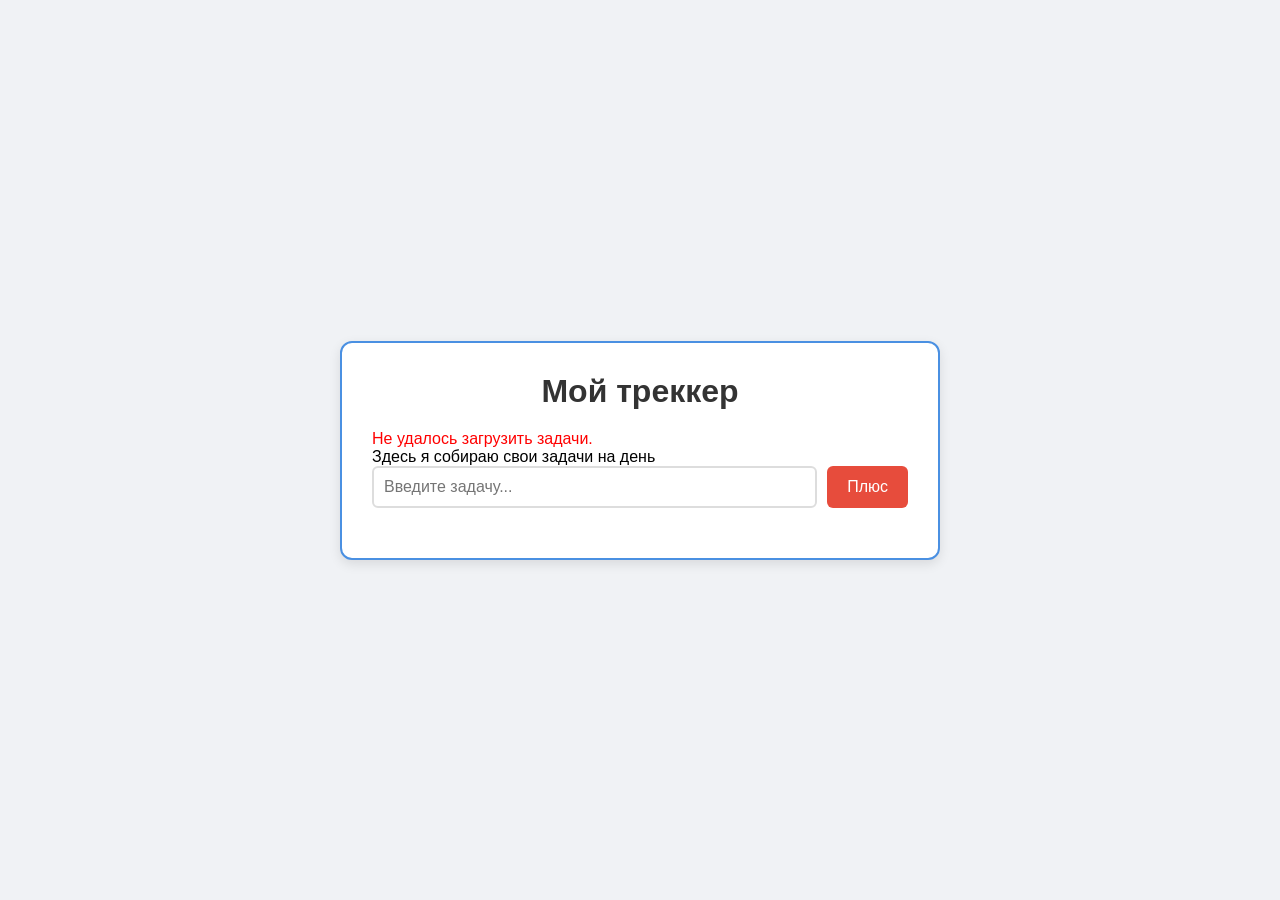
<file: index.html>
<!DOCTYPE html>
<html lang="ru">
<head>
    <meta charset="UTF-8">
    <meta name="viewport" content="width=device-width, initial-scale=1.0">
    <title>Трекер задач</title>
    <link rel="stylesheet" href="style.css">
</head>


<body>
    <div class="container"> 
    <h1>Мой треккер</h1>
    <div id="message"></div>
    <p>Здесь я собираю свои задачи на день</p>
    <form id="task-form">
        <input type="text" id="task-input" placeholder="Введите задачу...">
        <button type="submit">Плюс</button>
    </form>

    <ul id="task-list">
    <template id="task-template">
    <li>
        <span class="task-title"></span>
        <span class="task-status"></span>
        <button class="done-btn">✓</button>
        <button class="delete-btn">✕</button>
    </li>
</template>
    </ul>
    </div>
<script src="app.js"></script>
</body>
</html>
</file>
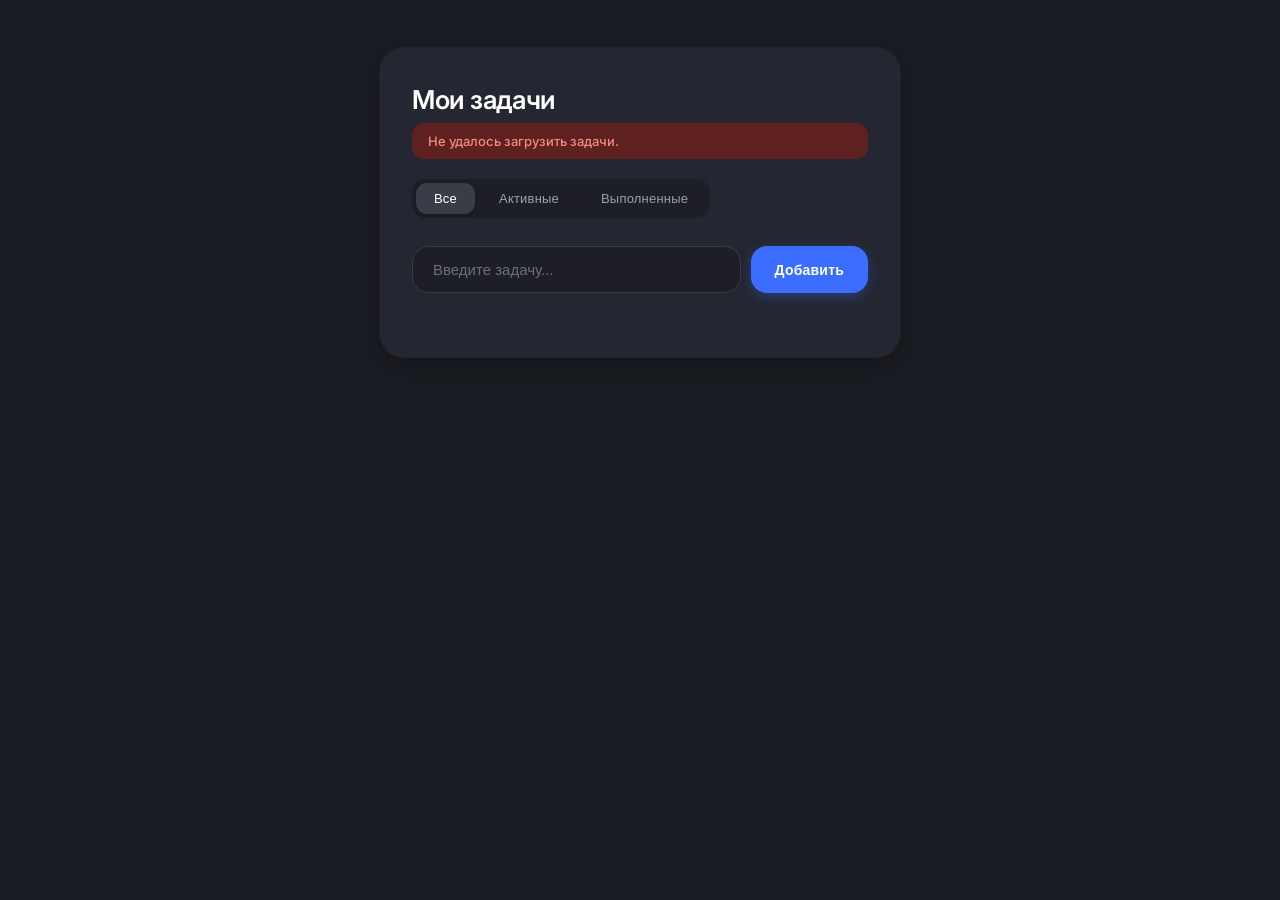
<file: frontend/index.html>
<!DOCTYPE html>
<html lang="ru">
<head>
    <meta charset="UTF-8">
    <meta name="viewport" content="width=device-width, initial-scale=1.0">
    <title>Трекер задач</title>
    <link rel="stylesheet" href="style.css">
</head>
<body>
    <div class="container">
        <h1>Мои задачи</h1>
        <div id="message"></div>
        <div class="filters">
    <button class="filter-btn active" data-filter="all">Все</button>
    <button class="filter-btn" data-filter="active">Активные</button>
    <button class="filter-btn" data-filter="done">Выполненные</button>
        </div>

        <form id="task-form">
            <input type="text" id="task-input" placeholder="Введите задачу...">
            <button type="submit">Добавить</button>
        </form>

        <ul id="task-list"></ul>
    </div>

    <template id="task-template">
        <li>
            <span class="task-title"></span>
            <span class="task-status"></span>
            <div class="task-actions">
                <button class="done-btn" title="Сменить статус">✓</button>
                <button class="delete-btn" title="Удалить">✕</button>
            </div>
        </li>
    </template>

    <script src="app.js"></script>
</body>
</html>
</file>
<file: style.css>
/* Сброс стандартных отступов */
* {
    margin: 0;
    padding: 0;
    box-sizing: border-box;
}

body {
    font-family: 'Segoe UI', Tahoma, Geneva, Verdana, sans-serif;
    background-color: #f0f2f5;
    display: flex;
    justify-content: center;
    align-items: center;
    min-height: 100vh;
}

/* Контейнер-карточка */
.container {
    background: white;
    padding: 30px;
    border-radius: 12px;
    box-shadow: 0 4px 12px rgba(0, 0, 0, 0.1);
    border: 2px solid #4a90e2;
    width: 600px;
    max-width: 90%;
}

h1 {
    text-align: center;
    margin-bottom: 20px;
    color: #333;
}

/* Форма и поле ввода */
#task-form {
    display: flex;
    gap: 10px;
    margin-bottom: 20px;
}

#task-input {
    flex: 1;                /* занимает всё доступное пространство */
    padding: 10px;
    border: 2px solid #ddd;
    border-radius: 6px;
    font-size: 16px;
    outline: none;
    transition: border-color 0.3s;
}

#task-input:focus {
    border-color: #4a90e2;
}

/* Кнопка */
button {
    padding: 10px 20px;
    background-color: #e74c3c;
    color: white;
    border: none;
    border-radius: 6px;
    font-size: 16px;
    cursor: pointer;
    transition: background-color 0.3s;
}

button:hover {
    background-color: #c0392b;
}

/* Список задач */
#task-list {
    list-style: none;       /* убираем маркеры */
}

#task-list li {
    padding: 10px 0;
    border-bottom: 1px solid #eee;
    color: #555;
}
</file>
<file: frontend/style.css>
@import url('https://fonts.googleapis.com/css2?family=Inter:wght@400;500;600&display=swap');

* {
    margin: 0;
    padding: 0;
    box-sizing: border-box;
}

body {
    font-family: 'Inter', -apple-system, sans-serif;
    background: #1a1d23;
    min-height: 100vh;
    display: flex;
    justify-content: center;
    align-items: flex-start;
    padding: 48px 24px;
    color: #e4e6eb;
    -webkit-font-smoothing: antialiased;
}

.container {
    background: #242731;
    border-radius: 24px;
    padding: 36px 32px 32px;
    width: 100%;
    max-width: 520px;
    box-shadow: 
        0 0 0 1px rgba(255, 255, 255, 0.04),
        0 8px 32px rgba(0, 0, 0, 0.3);
}

h1 {
    color: #ffffff;
    font-size: 26px;
    font-weight: 600;
    margin-bottom: 8px;
    letter-spacing: -0.3px;
}

#message {
    font-size: 13px;
    margin-bottom: 20px;
    padding: 10px 16px;
    border-radius: 12px;
    background: rgba(234, 67, 53, 0.12);
    color: #f28b82;
    font-weight: 500;
    backdrop-filter: blur(4px);
}

.filters {
    display: flex;
    gap: 6px;
    margin-bottom: 28px;
    padding: 4px;
    background: #1e1f26;
    border-radius: 14px;
    width: fit-content;
}

.filter-btn {
    background: transparent;
    border: none;
    color: #9ca0ab;
    padding: 8px 18px;
    border-radius: 11px;
    font-size: 13px;
    font-weight: 500;
    cursor: pointer;
    transition: all 0.2s ease;
    letter-spacing: 0.2px;
}

.filter-btn.active {
    background: #3a3d47;
    color: #ffffff;
    box-shadow: 0 2px 6px rgba(0,0,0,0.2);
}

.filter-btn:not(.active):hover {
    color: #d0d3db;
    background: rgba(255,255,255,0.04);
}

#task-form {
    display: flex;
    gap: 10px;
    margin-bottom: 32px;
}

#task-input {
    flex: 1;
    padding: 14px 20px;
    background: #1e1f26;
    border: 1px solid #383b44;
    border-radius: 16px;
    font-size: 15px;
    color: #e4e6eb;
    outline: none;
    transition: all 0.2s ease;
}

#task-input::placeholder {
    color: #6b6f7b;
}

#task-input:focus {
    border-color: #6c8cff;
    box-shadow: 0 0 0 4px rgba(108, 140, 255, 0.15);
}

#task-form button {
    background: #3b6eff;
    color: #ffffff;
    border: none;
    padding: 14px 24px;
    border-radius: 16px;
    font-size: 14px;
    font-weight: 600;
    cursor: pointer;
    transition: all 0.2s ease;
    letter-spacing: 0.2px;
    box-shadow: 0 4px 12px rgba(59, 110, 255, 0.3);
}

#task-form button:hover {
    background: #4d7cff;
    box-shadow: 0 6px 16px rgba(59, 110, 255, 0.4);
    transform: translateY(-1px);
}

#task-form button:active {
    transform: translateY(0);
    box-shadow: 0 2px 8px rgba(59, 110, 255, 0.3);
}

#task-list {
    list-style: none;
}

#task-list li {
    display: flex;
    align-items: center;
    gap: 14px;
    padding: 18px 0;
    border-bottom: 1px solid rgba(255, 255, 255, 0.05);
    animation: fadeIn 0.25s ease;
}

#task-list li:last-child {
    border-bottom: none;
}

.task-title {
    flex: 1;
    color: #e4e6eb;
    font-size: 16px;
    font-weight: 400;
    line-height: 1.4;
}

.task-status {
    font-size: 20px;
    font-weight: 500;
}

.task-actions {
    display: flex;
    gap: 6px;
}

.done-btn,
.delete-btn {
    width: 38px;
    height: 38px;
    border: none;
    border-radius: 12px;
    cursor: pointer;
    font-size: 18px;
    display: flex;
    align-items: center;
    justify-content: center;
    transition: all 0.2s ease;
    background: transparent;
    color: #7f8497;
}

.done-btn:hover {
    background: rgba(52, 211, 153, 0.12);
    color: #34d399;
}

.delete-btn:hover {
    background: rgba(248, 113, 113, 0.12);
    color: #f87171;
}

@keyframes fadeIn {
    from { opacity: 0; transform: translateY(-6px); }
    to { opacity: 1; transform: translateY(0); }
}

/* Мобильная адаптация */
@media (max-width: 520px) {
    body {
        padding: 24px 16px;
    }
    .container {
        padding: 28px 20px 24px;
        border-radius: 20px;
    }
    h1 {
        font-size: 22px;
    }
    #task-form {
        flex-direction: column;
        gap: 10px;
    }
    #task-form button {
        width: 100%;
        padding: 15px;
    }
    .filters {
        width: 100%;
        justify-content: center;
    }
}
</file>
